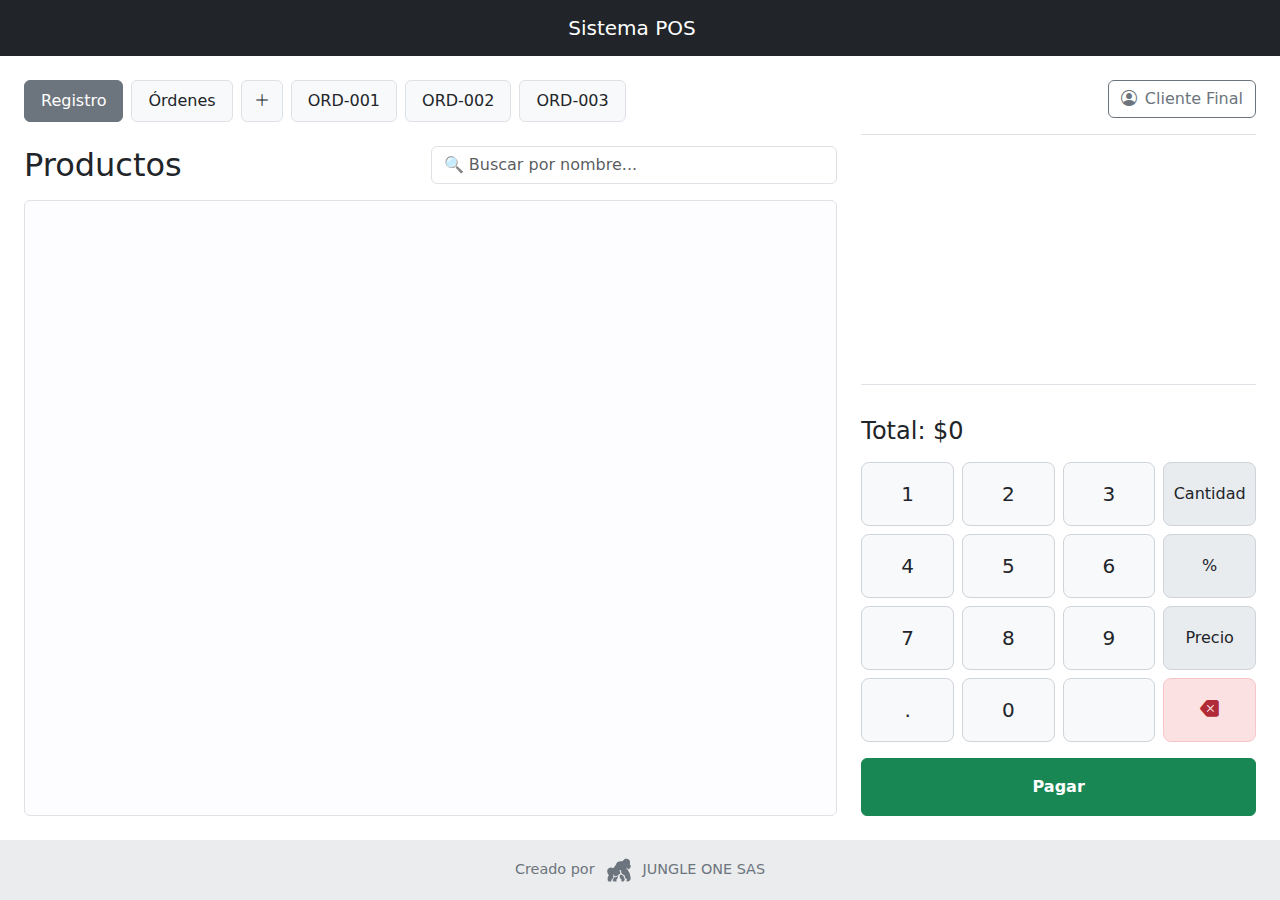
<file: index.html>
<!DOCTYPE html>
<html lang="es">
<head>
    <meta charset="UTF-8">
    <meta name="viewport" content="width=device-width, initial-scale=1.0">
    <title>Sistema POS</title>
    <link href="https://cdn.jsdelivr.net/npm/bootstrap@5.3.3/dist/css/bootstrap.min.css" rel="stylesheet" integrity="sha384-QWTKZyjpPEjISv5WaRU9OFeRpok6YctnYmDr5pNlyT2bRjXh0JMhjY6hW+ALEwIH" crossorigin="anonymous">
    <link rel="stylesheet" href="https://cdn.jsdelivr.net/npm/bootstrap-icons@1.11.3/font/bootstrap-icons.min.css">
    <link rel="stylesheet" href="style.css">
</head>
<body>
    <nav class="navbar navbar-expand-lg navbar-dark bg-dark">
        <div class="container-fluid px-4">
            <a class="navbar-brand" href="#">Sistema POS</a>
        </div>
    </nav>

    <div class="container-fluid px-4" id="main-container">
        <div class="row flex-grow-1" id="main-content-row">
            <div class="col-md-8 d-flex flex-column">
                <ul class="nav nav-pills mb-4" id="view-selector-tabs">
                    <li class="nav-item">
                        <a class="nav-link active" href="#" id="tab-registro">Registro</a>
                    </li>
                    <li class="nav-item">
                        <a class="nav-link" href="#" id="tab-ordenes">Órdenes</a>
                    </li>
                    <li class="nav-item">
                        <a class="nav-link" href="#" id="btn-nuevo" title="Añadir Nuevo Ítem">
                            <i class="bi bi-plus-lg"></i>
                        </a>
                    </li>
                    <li class="nav-item">
                        <a class="nav-link orden-activa-btn" href="#" data-orden-id="ORD-001">ORD-001</a>
                    </li>
                    <li class="nav-item">
                        <a class="nav-link orden-activa-btn" href="#" data-orden-id="ORD-002">ORD-002</a>
                    </li>
                    <li class="nav-item">
                        <a class="nav-link orden-activa-btn" href="#" data-orden-id="ORD-003">ORD-003</a>
                    </li>
                </ul>
                <div class="d-flex justify-content-between align-items-center mb-3">
                    <h2 class="mb-0">Productos</h2>
                    <input type="search" id="product-search-input" class="form-control w-50" placeholder="🔍 Buscar por nombre...">
                </div>
                <div id="product-area">
                    </div>
            </div>

            <div class="col-md-4 d-flex flex-column" id="right-column">
                <div class="mb-3 d-flex justify-content-end" id="customer-selector-container">
                    <button class="btn btn-outline-secondary d-flex align-items-center" type="button" id="customer-selector-btn" data-bs-toggle="modal" data-bs-target="#customer-select-modal">
                        <span><i class="bi bi-person-circle me-2"></i>Cliente Final</span>
                    </button>
                </div>
                
               
                <div id="cart-area" class="mb-3">
                    </div>
                <div class="cart-footer mt-auto">
                    <h4 class="mt-3">Total: <span id="total-price">$0</span></h4>
                    <div id="keypad-container" class="mt-3">
                        <button class="keypad-btn">1</button>
                        <button class="keypad-btn">2</button>
                        <button class="keypad-btn">3</button>
                        <button class="keypad-btn keypad-btn-function" id="btn-cantidad">Cantidad</button>
                        <button class="keypad-btn">4</button>
                        <button class="keypad-btn">5</button>
                        <button class="keypad-btn">6</button>
                        <button class="keypad-btn keypad-btn-function">%</button>
                        <button class="keypad-btn">7</button>
                        <button class="keypad-btn">8</button>
                        <button class="keypad-btn">9</button>
                        <button class="keypad-btn keypad-btn-function" id="btn-precio">Precio</button>
                        <button class="keypad-btn">.</button>
                        <button class="keypad-btn">0</button>
                        <button class="keypad-btn" disabled>&nbsp;</button> 
                        <button class="keypad-btn keypad-btn-delete" title="Borrar"><i class="bi bi-backspace-fill"></i></button>
                    </div>
                    <button class="btn btn-success w-100 mt-3 py-3 fw-bold">Pagar</button>
                </div>
            </div>
        </div>
    </div>

    <footer class="bg-light text-center text-lg-start">
        <div class="d-flex justify-content-center align-items-center p-3" style="background-color: rgba(0, 0, 0, 0.05);">
            <span class="footer-text">Creado por </span>
            <svg class="footer-logo" data-name="Layer 1" xmlns="http://www.w3.org/2000/svg" viewBox="0 0 64 64"><title>gorilla</title><path d="M50.72,27.94a6.69,6.69,0,0,0,.6.59l1,.85a2.53,2.53,0,0,0,3.46-.12l.74-.74A8.61,8.61,0,0,0,59,22.43a1.05,1.05,0,0,0-.31-.74l-1.15-1.15A1.78,1.78,0,0,1,57,19.23l.17-5.37a6.69,6.69,0,0,0-.86-3.49,8.89,8.89,0,0,0-3.77-3.59A7.4,7.4,0,0,0,49.25,6a9,9,0,0,0-7.59,4.13,3.54,3.54,0,0,1-2.82,1.62l-2.6.11A23.16,23.16,0,0,0,29.92,13,5.81,5.81,0,0,0,26.17,17,13.17,13.17,0,0,1,24,21.3L19.9,26.8a2.07,2.07,0,0,1-2.31.72l-2.34-.78a7.55,7.55,0,0,0-4.51-.08h0a7.55,7.55,0,0,0-4.09,3l-.31.45A7.55,7.55,0,0,0,5,34.35v.33a12.5,12.5,0,0,0,3.43,8.6h0a.93.93,0,0,1,0,1.24,11,11,0,0,0-2.34,9.4l.57,2.65A1.8,1.8,0,0,0,8.46,58H14.4a.6.6,0,0,0,.6-.6A1.55,1.55,0,0,0,14.06,56l-.1,0a.46.46,0,0,1-.14-.74L17,52a6.86,6.86,0,0,0,2-4.85V43a1,1,0,0,1,2,0v.78A2.22,2.22,0,0,0,23.22,46,11.33,11.33,0,0,0,30,43.73l3.13-2.35A4.61,4.61,0,0,0,35,37.69a4.09,4.09,0,0,0-1.2-2.89l-.39-.39a1.41,1.41,0,0,1,2-2l.35.35a4.23,4.23,0,0,1,1.24,3v.68a5.9,5.9,0,0,0,3.17,5.23l3.94,2.06a2.37,2.37,0,0,1,1.27,2.1v1.31a5.58,5.58,0,0,0,2.35,4.55l2.16,1.53A1.16,1.16,0,0,1,50,55l-.61.61a1.41,1.41,0,0,0,1,2.41H52.5a6,6,0,0,0,4.26-1.77,6.46,6.46,0,0,0,1.84-5.37L58.13,47A32.21,32.21,0,0,0,51.32,30.9l-2-2.47a1.55,1.55,0,0,1-.34-1V26Z"/><path d="M27.53,52.44a11.68,11.68,0,0,0,2.34-5.5.54.54,0,0,0-.74-.57l-4.57,1.92a4.12,4.12,0,0,1-3.11,0,.77.77,0,0,0-1,.53l-.05.21a12.27,12.27,0,0,1-2.76,5.2,1.18,1.18,0,0,0-.11,1.44l.76,1.16A2.52,2.52,0,0,0,20.37,58H26.2a.8.8,0,0,0,.8-.8,1,1,0,0,0-.65-1L26,56.11a.85.85,0,0,1-.35-1.31Z"/><path d="M41.51,45.12l-4-2.37a2.25,2.25,0,0,0-2.45.11,3.77,3.77,0,0,0-1.47,3.94l.59,2.45A8.5,8.5,0,0,0,38,54.51a.58.58,0,0,1,0,1l-.29.15A1.24,1.24,0,0,0,38.24,58h3.24a2.65,2.65,0,0,0,2.29-1.31L45,54.61a2.6,2.6,0,0,0-.48-3.22l-.61-.57a2.78,2.78,0,0,1-.89-2V47.73A3,3,0,0,0,41.51,45.12Z"/></svg>
            <span class="footer-text">JUNGLE ONE SAS</span>
        </div>
    </footer>

    <div class="modal fade" id="customer-select-modal" tabindex="-1" aria-labelledby="customerSelectModalLabel" aria-hidden="true">
      <div class="modal-dialog modal-dialog-centered modal-lg">
        <div class="modal-content">
          <div class="modal-header">
            <h1 class="modal-title fs-5" id="customerSelectModalLabel">Seleccionar Cliente</h1>
            <button type="button" class="btn-close" data-bs-dismiss="modal" aria-label="Close"></button>
          </div>
          <div class="modal-body">
            <div id="modal-client-list">
                <p class="text-muted">Cargando clientes...</p>
            </div>
          </div>
          <div class="modal-footer">
            <button type="button" class="btn btn-secondary" data-bs-dismiss="modal">Cerrar</button>
          </div>
        </div>
      </div>
    </div>

    <script src="https://cdn.jsdelivr.net/npm/bootstrap@5.3.3/dist/js/bootstrap.bundle.min.js" integrity="sha384-YvpcrYf0tY3lHB60NNkmXc5s9fDVZLESaAA55NDzOxhy9GkcIdslK1eN7N6jIeHz" crossorigin="anonymous"></script>
    <script src="script.js"></script>
</body>
</html>
</file>
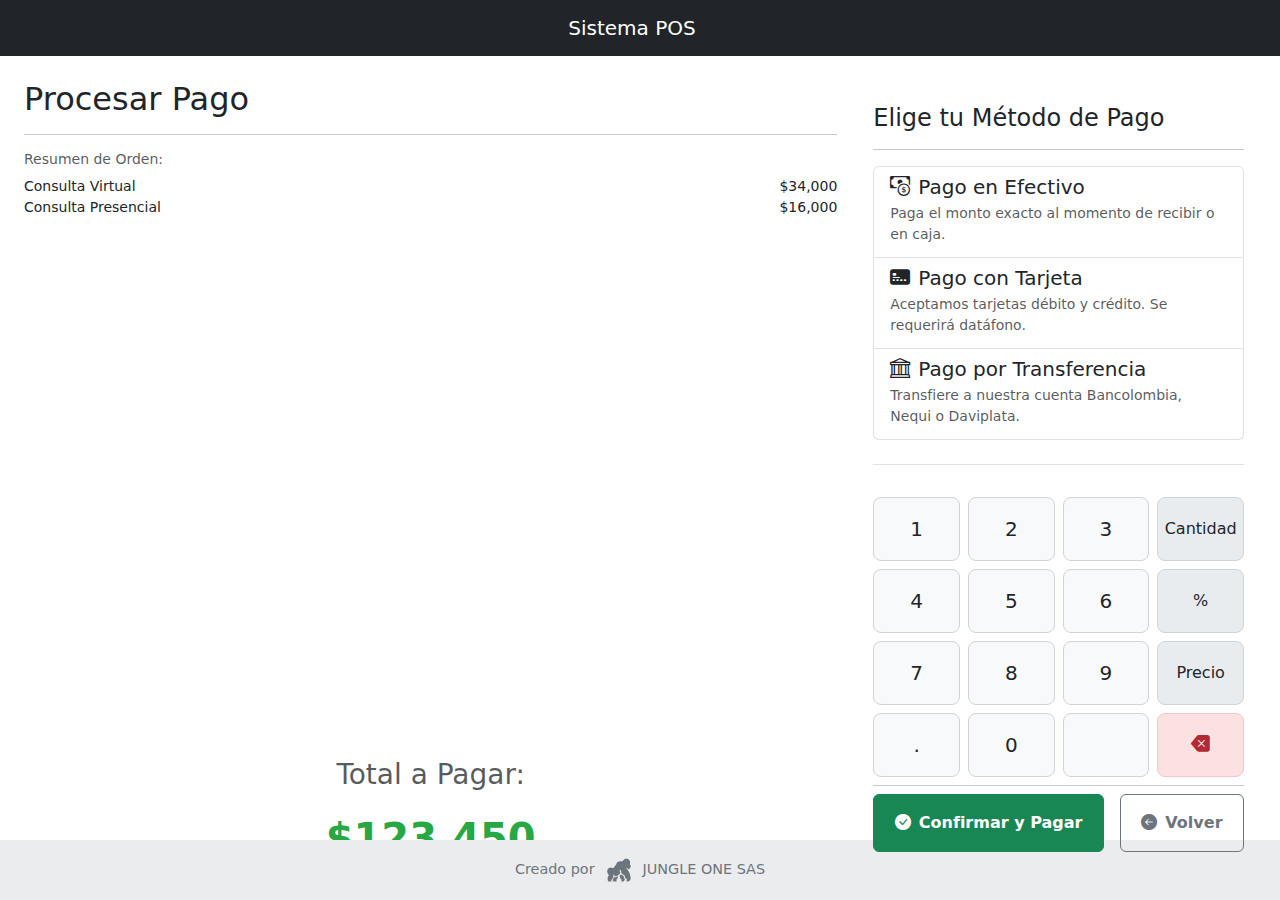
<file: payment.html>
<!DOCTYPE html>
<html lang="es">
<head>
    <meta charset="UTF-8">
    <meta name="viewport" content="width=device-width, initial-scale=1.0">
    <title>Sistema POS - Procesar Pago</title>
    <link href="https://cdn.jsdelivr.net/npm/bootstrap@5.3.3/dist/css/bootstrap.min.css" rel="stylesheet" integrity="sha384-QWTKZyjpPEjISv5WaRU9OFeRpok6YctnYmDr5pNlyT2bRjXh0JMhjY6hW+ALEwIH" crossorigin="anonymous">
    <link rel="stylesheet" href="https://cdn.jsdelivr.net/npm/bootstrap-icons@1.11.3/font/bootstrap-icons.min.css">
    <link rel="stylesheet" href="style.css">
    <style>
        /* Estilos adicionales para destacar el total a pagar */
        .total-a-pagar-grande {
            font-size: 2.5rem; /* Tamaño de fuente grande */
            font-weight: bold;
            color: #28a745; /* Un color verde para destacar, puedes ajustarlo */
            margin-top: 1rem;
            margin-bottom: 1.5rem;
            text-align: center; /* Centrar el total */
        }
        .col-md-8.d-flex.flex-column {
            justify-content: space-between; /* Para ayudar a posicionar el botón de pago abajo si hay poco contenido */
        }
    </style>
</head>
<body>
    <nav class="navbar navbar-expand-lg navbar-dark bg-dark">
        <div class="container-fluid px-4">
            <a class="navbar-brand" href="index.html">Sistema POS</a>
        </div>
    </nav>

    <div class="container-fluid px-4" id="main-container">
        <div class="row flex-grow-1" id="main-content-row">
            
            <div class="col-md-8 d-flex flex-column">
                <div>
                    <h2 class="mb-3">Procesar Pago</h2>
                    <hr>
                    
                  
                </div>
                <h5 class="text-muted small">Resumen de Orden:</h5>
                <div class="d-flex justify-content-between small">
                                <span>Consulta Virtual</span>
                                <span>$34,000</span>
                            </div>
                            <div class="d-flex justify-content-between small">
                                <span>Consulta Presencial</span>
                                <span>$16,000</span>
                            </div>

                <div class="mt-auto text-center"> 
                    <div id="total-payment-section" class="my-4">
                        <h3 class="text-muted">Total a Pagar:</h3>
                        <div id="payment-total-price" class="total-a-pagar-grande">$123,450</div> 
                    </div>
                     
                </div>
            </div>

            
            
            <div class="col-md-4 d-flex flex-column payment-method-selection-column p-4"> 
                <div class="sticky-top">
                    <h4 class="mb-3">Elige tu Método de Pago</h4>
                    <hr>
                    <div id="payment-method-options" class="list-group">
                        
                        <a href="#" class="list-group-item list-group-item-action payment-option-item" data-method="efectivo">
                            <div class="d-flex w-100 justify-content-between">
                                <h5 class="mb-1"><i class="bi bi-cash-coin me-2"></i>Pago en Efectivo</h5>
                            </div>
                            <p class="mb-1 small text-muted">Paga el monto exacto al momento de recibir o en caja.</p>
                        </a>

                        
                        <a href="#" class="list-group-item list-group-item-action payment-option-item" data-method="tarjeta">
                            <div class="d-flex w-100 justify-content-between">
                                <h5 class="mb-1"><i class="bi bi-credit-card-2-front-fill me-2"></i>Pago con Tarjeta</h5>
                            </div>
                            <p class="mb-1 small text-muted">Aceptamos tarjetas débito y crédito. Se requerirá datáfono.</p>
                        </a>

                        
                        <a href="#" class="list-group-item list-group-item-action payment-option-item" data-method="transferencia">
                            <div class="d-flex w-100 justify-content-between">
                                <h5 class="mb-1"><i class="bi bi-bank me-2"></i>Pago por Transferencia</h5>
                            </div>
                            <p class="mb-1 small text-muted">Transfiere a nuestra cuenta Bancolombia, Nequi o Daviplata.</p>
                        </a>
                    </div>
                    
                    
                    <div id="payment-order-summary-compact-area" class="mt-4 border-top pt-3">
                         
                         <div id="compact-summary-items">

                           
                            

                            <div id="keypad-container" class="mt-3">
                        <button class="keypad-btn">1</button>
                        <button class="keypad-btn">2</button>
                        <button class="keypad-btn">3</button>
                        <button class="keypad-btn keypad-btn-function" id="btn-cantidad">Cantidad</button>
                        <button class="keypad-btn">4</button>
                        <button class="keypad-btn">5</button>
                        <button class="keypad-btn">6</button>
                        <button class="keypad-btn keypad-btn-function">%</button>
                        <button class="keypad-btn">7</button>
                        <button class="keypad-btn">8</button>
                        <button class="keypad-btn">9</button>
                        <button class="keypad-btn keypad-btn-function" id="btn-precio">Precio</button>
                        <button class="keypad-btn">.</button>
                        <button class="keypad-btn">0</button>
                        <button class="keypad-btn" disabled>&nbsp;</button> 
                        <button class="keypad-btn keypad-btn-delete" title="Borrar"><i class="bi bi-backspace-fill"></i></button>
                    </div>
                            
                            
                         </div>
                        <hr class="my-2">
                            <div class="d-flex justify-content-center gap-3 w-100"> 
                                <button class="btn btn-success flex-fill py-3 fw-bold mb-3" id="btn-confirmar-pago-final">
                                    <i class="bi bi-check-circle-fill me-2"></i>Confirmar y Pagar
                                </button>
                                <button class="btn btn-outline-secondary flex-fill py-3 fw-bold mb-3" id="btn-volver-pago"> 
                                    <i class="bi bi-arrow-left-circle-fill me-2"></i>Volver
                                </button>
                            </div>
                    </div>

                </div>
            </div>
            

            
        </div>
    </div>

    <footer class="bg-light text-center text-lg-start">
        <div class="d-flex justify-content-center align-items-center p-3" style="background-color: rgba(0, 0, 0, 0.05);">
            <span class="footer-text">Creado por </span>
            <svg class="footer-logo" data-name="Layer 1" xmlns="http://www.w3.org/2000/svg" viewBox="0 0 64 64"><title>gorilla</title><path d="M50.72,27.94a6.69,6.69,0,0,0,.6.59l1,.85a2.53,2.53,0,0,0,3.46-.12l.74-.74A8.61,8.61,0,0,0,59,22.43a1.05,1.05,0,0,0-.31-.74l-1.15-1.15A1.78,1.78,0,0,1,57,19.23l.17-5.37a6.69,6.69,0,0,0-.86-3.49,8.89,8.89,0,0,0-3.77-3.59A7.4,7.4,0,0,0,49.25,6a9,9,0,0,0-7.59,4.13,3.54,3.54,0,0,1-2.82,1.62l-2.6.11A23.16,23.16,0,0,0,29.92,13,5.81,5.81,0,0,0,26.17,17,13.17,13.17,0,0,1,24,21.3L19.9,26.8a2.07,2.07,0,0,1-2.31.72l-2.34-.78a7.55,7.55,0,0,0-4.51-.08h0a7.55,7.55,0,0,0-4.09,3l-.31.45A7.55,7.55,0,0,0,5,34.35v.33a12.5,12.5,0,0,0,3.43,8.6h0a.93.93,0,0,1,0,1.24,11,11,0,0,0-2.34,9.4l.57,2.65A1.8,1.8,0,0,0,8.46,58H14.4a.6.6,0,0,0,.6-.6A1.55,1.55,0,0,0,14.06,56l-.1,0a.46.46,0,0,1-.14-.74L17,52a6.86,6.86,0,0,0,2-4.85V43a1,1,0,0,1,2,0v.78A2.22,2.22,0,0,0,23.22,46,11.33,11.33,0,0,0,30,43.73l3.13-2.35A4.61,4.61,0,0,0,35,37.69a4.09,4.09,0,0,0-1.2-2.89l-.39-.39a1.41,1.41,0,0,1,2-2l.35.35a4.23,4.23,0,0,1,1.24,3v.68a5.9,5.9,0,0,0,3.17,5.23l3.94,2.06a2.37,2.37,0,0,1,1.27,2.1v1.31a5.58,5.58,0,0,0,2.35,4.55l2.16,1.53A1.16,1.16,0,0,1,50,55l-.61.61a1.41,1.41,0,0,0,1,2.41H52.5a6,6,0,0,0,4.26-1.77,6.46,6.46,0,0,0,1.84-5.37L58.13,47A32.21,32.21,0,0,0,51.32,30.9l-2-2.47a1.55,1.55,0,0,1-.34-1V26Z"/><path d="M27.53,52.44a11.68,11.68,0,0,0,2.34-5.5.54.54,0,0,0-.74-.57l-4.57,1.92a4.12,4.12,0,0,1-3.11,0,.77.77,0,0,0-1,.53l-.05.21a12.27,12.27,0,0,1-2.76,5.2,1.18,1.18,0,0,0-.11,1.44l.76,1.16A2.52,2.52,0,0,0,20.37,58H26.2a.8.8,0,0,0,.8-.8,1,1,0,0,0-.65-1L26,56.11a.85.85,0,0,1-.35-1.31Z"/><path d="M41.51,45.12l-4-2.37a2.25,2.25,0,0,0-2.45.11,3.77,3.77,0,0,0-1.47,3.94l.59,2.45A8.5,8.5,0,0,0,38,54.51a.58.58,0,0,1,0,1l-.29.15A1.24,1.24,0,0,0,38.24,58h3.24a2.65,2.65,0,0,0,2.29-1.31L45,54.61a2.6,2.6,0,0,0-.48-3.22l-.61-.57a2.78,2.78,0,0,1-.89-2V47.73A3,3,0,0,0,41.51,45.12Z"/></svg>
            <span class="footer-text">JUNGLE ONE SAS</span>
        </div>
    </footer>
    <script src="https://cdn.jsdelivr.net/npm/bootstrap@5.3.3/dist/js/bootstrap.bundle.min.js" integrity="sha384-YvpcrYf0tY3lHB60NNkmXc5s9fDVZLESaAA55NDzOxhy9GkcIdslK1eN7N6jIeHz" crossorigin="anonymous"></script>
    <script src="payment-script.js"></script>
</file>
<file: style.css>
/* --- MAQUETACIÓN GLOBAL DE APLICACIÓN FIJA --- */
html, body {
  height: 100%;
  overflow: hidden; /* Evita el scroll en la página principal */
}

body {
  display: flex;
  flex-direction: column;
}

/* El contenedor principal de la app debe crecer para ocupar el espacio disponible */
.container-fluid {
  flex-grow: 1;
  display: flex;
  flex-direction: column;
  min-height: 0; /* Truco clave para que el overflow funcione en flexbox */
}

#main-container {
  padding-top: 1.5rem;
  padding-bottom: 1.5rem;
}

.row.flex-grow-1 {
  flex-grow: 1 !important;
  min-height: 0;
}

footer {
    flex-shrink: 0;
}

.footer-logo {
  height: 28px;
  width: auto;
  /* Espaciado simétrico a ambos lados del logo */
  margin-left: 10px;
  margin-right: 10px;
  /* ¡La clave! Colorea el SVG con el mismo color del texto */
  fill: #6c757d;
}

.footer-text {
  font-size: 0.9rem; /* Un tamaño de fuente legible pero no invasivo */
  color: #6c757d;   /* Un color gris sutil, estándar para texto secundario */
  font-weight: 500;
}

#right-column {
    height: 100%;
}

#cart-area {
  flex-grow: 1; 
  overflow-y: auto; 
  min-height: 0;
  border-top: 1px solid #dee2e6;
  border-bottom: 1px solid #dee2e6;
  padding: 1rem 0.5rem;
}

.cart-footer {
    flex-shrink: 0;
}

/* ----- AJUSTE REALIZADO AQUÍ ----- */
/* ===== BLOQUE CORREGIDO ===== */
#product-area {
    display: grid;
    grid-template-columns: repeat(8, 1fr);
    gap: 12px;
    flex-grow: 1; 
    min-height: 0;  
    overflow-y: auto;
    padding: 10px;
    border: 1px solid #dee2e6; 
    border-radius: .375rem;
    background-color: #fdfdff; 
}

/* ... (otros estilos de .card, .quantity-badge etc.) ... */

#product-area .card { 
    border: 1px solid #e9ecef; 
    box-shadow: none;
    align-self: start; /* Asegura que la tarjeta no se estire si la celda del grid es muy alta */
    /* Considera añadir un max-height aquí si es necesario, por ejemplo: */
    /* max-height: 200px; */
}
#product-area .product-icon-placeholder { height: 60px; background-color: #f8f9fa; display: flex; justify-content: center; align-items: center; color: #ced4da; border-bottom: 1px solid #dee2e6; }
#product-area .product-icon-placeholder .bi-image { font-size: 2rem; }
#product-area .card-body { padding: 0.5rem; text-align: center; }

#product-area .card-title {
    font-size: 0.8rem;
    margin-bottom: 0.25rem;
    height: 32px; 
    overflow: hidden;
}
/* ----- FIN DEL AJUSTE ----- */


.card { position: relative; cursor: pointer; transition: all 0.2s ease-in-out; }
.card:hover { border-color: #0d6efd; transform: scale(1.03); box-shadow: 0 4px 12px rgba(0,0,0,0.1); }
.quantity-badge { position: absolute; top: -8px; right: -8px; background-color: #0d6efd; color: white; width: 26px; height: 26px; border-radius: 50%; display: flex; justify-content: center; align-items: center; font-size: 0.9rem; font-weight: bold; border: 2px solid white; box-shadow: 0 2px 5px rgba(0,0,0,0.2); transform: scale(0); transition: transform 0.2s cubic-bezier(0.175, 0.885, 0.32, 1.275); }
.quantity-badge.visible { transform: scale(1); }
#product-area .card { border: 1px solid #e9ecef; box-shadow: none; }
#product-area .product-icon-placeholder { height: 60px; background-color: #f8f9fa; display: flex; justify-content: center; align-items: center; color: #ced4da; border-bottom: 1px solid #dee2e6; }
#product-area .product-icon-placeholder .bi-image { font-size: 2rem; }
#product-area .card-body { padding: 0.5rem; text-align: center; }



#product-area .card-text { font-size: 0.9rem; font-weight: 600; }
#view-selector-tabs .nav-link { background-color: #f8f9fa; color: #212529; font-weight: 500; margin-right: 8px; border: 1px solid #dee2e6; border-radius: 0.375rem; }
#view-selector-tabs .nav-link.active, #view-selector-tabs .nav-link:hover { background-color: #6c757d; color: #ffffff; border-color: #6c757d; }
#view-selector-tabs .nav-link:has(> .bi) { padding-left: 0.75rem; padding-right: 0.75rem; }
.orden-activa-btn { background-color: #ffffff; border: 1px solid #dee2e6; color: #495057; }
.orden-activa-btn:hover { background-color: #f1f3f5; }
.orden-activa-btn.orden-seleccionada { background-color: #cfe2ff; color: #084298; border-color: #b6d4fe; font-weight: 500; box-shadow: 0 0 0 0.2rem rgba(13, 110, 253, 0.25); }
#keypad-container { display: grid; grid-template-columns: repeat(4, 1fr); gap: 8px; }
.keypad-btn { display: inline-flex; justify-content: center; align-items: center; padding: 1rem 0; font-size: 1.25rem; font-weight: 500; border-radius: 0.5rem; border: 1px solid #ced4da; background-color: #f8f9fa; color: #212529; cursor: pointer; transition: all 0.15s ease-in-out; user-select: none; }
.keypad-btn:hover { border-color: #adb5bd; background-color: #e9ecef; }
.keypad-btn:active { background-color: #dee2e6; transform: scale(0.97); }
.keypad-btn-function { background-color: #e9ecef; font-size: 1rem; }
.keypad-btn-delete { background-color: #fce1e3; border-color: #f7c6cb; color: #b02a37; font-size: 1.2rem; }
.keypad-btn-delete:hover { background-color: #f8d7da; border-color: #f7c6cb; }

/* --- NUEVO: Estilo para el ítem seleccionado en el carrito --- */
#cart-area .list-group-item {
    cursor: pointer;
    transition: background-color 0.15s ease-in-out;
}

#cart-area .list-group-item.cart-item-selected {
    background-color: #cfe2ff; /* Mismo azul claro que las órdenes activas */
    border-color: #b6d4fe;
}

/* --- NUEVO: Estilo para el botón de modo activo en el teclado --- */
.keypad-btn.keypad-btn-active {
    background-color: #0d6efd; /* Azul primario de Bootstrap */
    color: white;
    border-color: #0a58ca;
}
.keypad-btn.keypad-btn-active:hover {
    background-color: #0b5ed7;
    color: white;
}


/* --- NUEVO: Estilos para la Lista de Clientes en el Modal --- */
#modal-client-list .list-group-item {
    cursor: pointer;
}
.client-name {
  font-weight: 600;
  color: #212529;
}
.client-details {
  font-size: 0.85rem;
  color: #6c757d;
  display: block;
  margin-top: 2px;
}


#product-area .h5 { /* Para el mensaje "Por favor seleccione..." */
    font-weight: 300;
}

.payment-method-btn i {
    vertical-align: middle;
}

/* Estilos adicionales para destacar el total a pagar */
        .total-a-pagar-grande {
            font-size: 2.5rem; /* Tamaño de fuente grande */
            font-weight: bold;
            color: #28a745; /* Un color verde para destacar, puedes ajustarlo */
            margin-top: 1rem;
            margin-bottom: 1.5rem;
            text-align: center; /* Centrar el total */
        }
        .col-md-8.d-flex.flex-column {
            justify-content: space-between; /* Para ayudar a posicionar el botón de pago abajo si hay poco contenido */
        }

.payment-method-row {
    /* Puedes añadir estilos específicos si lo necesitas, 
       pero Bootstrap debería manejar bien los form-label y form-control */
}

#payment-remaining-container.has-surplus #payment-remaining-label {
    color: #198754; /* Verde para indicar "Cambio a entregar" */
}
#payment-remaining-container.has-deficit #payment-remaining-label {
    color: #dc3545; /* Rojo para indicar "Faltante" */
}
/* El color del monto ya se maneja con text-success y text-danger en el JS */
</file>
